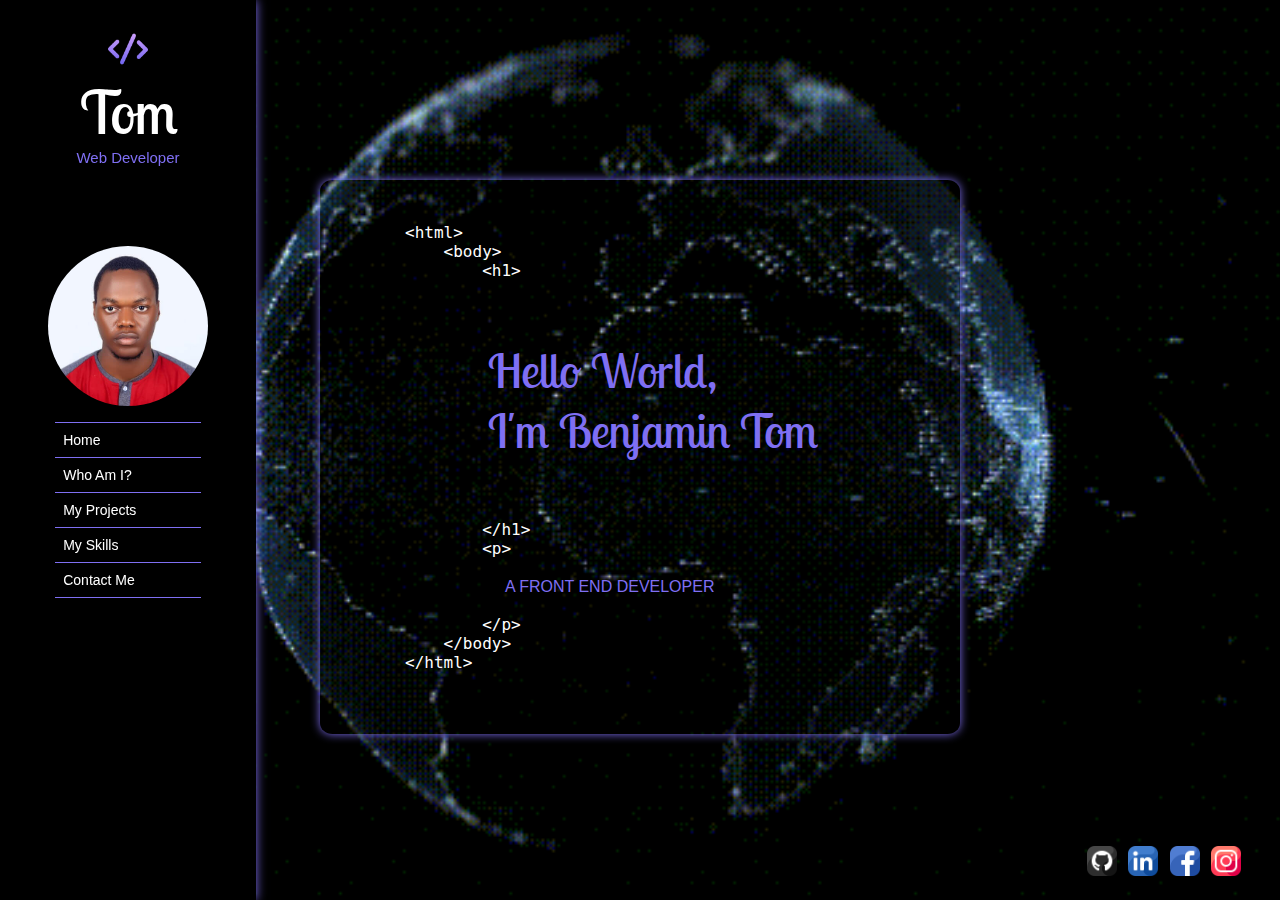
<file: index.html>
<!DOCTYPE html>
<html lang="en">
<head>
    <meta charset="UTF-8">
    <meta name="viewport" content="width=device-width, initial-scale=1.0">
    <link rel="icon" type="image/jpg" href="/images/logo.png">
    <link rel="stylesheet" href="landing.css">
    <title>Benjamin Tom</title>
</head>
<body>
    <!-- HAMBURGER BUTTON -->
    <div class="hamburgerMenu" onclick="toggleNav()">
        <div class="bar" id="bar1"></div>
        <div class="bar" id="bar2"></div>
        <div class="bar" id="bar3"></div>
    </div>
    <!-- HEADER -->
    <header class="header">
        <a href="index.html"><img class="logo" src="images/logo.png" alt="logo"></a>
        <div class="title">
            <h1>Tom</h1>
            <h3>Web Developer</h3>
        </div>
        <div class="profilePicture">
            <img src="images/profile picture (1).jpg" alt="profile picture">
        </div>
        <!-- NAVIGATION -->
        <nav>
            <ul class="navLinks">
                <li><a href="index.html">Home</a></li>
                <li><a href="about.html">Who Am I?</a></li>
                <li><a href="projects.html">My Projects</a></li>
                <li><a href="skills.html">My Skills</a></li>
                <li><a href="contact.html">Contact Me</a></li>
            </ul>
        </nav>
    </header>
    <!-- VIDEO BACKGROUND -->
    <section class="videoContainer">
        <img src="images/background (2).gif" alt="background media">
        <!-- CODES SNIPPET -->
        <section class="codes">
        <pre>
        <code>
        &lt;html&gt;
            &lt;body&gt;
                &lt;h1&gt;  
                <span class="one">
                Hello World, 
                I'm Benjamin Tom
                </span>
                &lt;/h1&gt;
                &lt;p&gt;
                <span class="two">
                                        a Front End Developer
                </span>
                &lt;/p&gt;
            &lt;/body&gt;
        &lt;/html&gt;
        </code>
        </pre>
        </section>
    </section>
    <!-- SOCIAL ICONS -->
    <section class="socials">
        <a href="https://github.com/btom7447" target="_blank"><img src="images/github.png" alt="GitHub"></a>
        <a href="https://www.linkedin.com/in/benjamin-tom-1820b9240/" target="_blank"><img src="images/linkedin (2).png" alt="LinkedIn"></a>
        <a href="https://www.facebook.com/benjamin.tom.71?mibextid=D4KYlr" target="_blank"><img src="images/facebook (2).png" alt="Facebook"></a>
        <a href="https://instagram.com/benjamin_tom_?utm_source=qr&igshid=MzNlNGNkZWQ4Mg%3D%3D" target="_blank"><img src="images/instagram (4).png" alt="Instagram"></a>
    </section>
    <!-- JAVASCRIPT CODES -->
    <script>
        let isOpen = false;

        function initNav() {
            const header = document.querySelector('.header');
            if (window.innerWidth <= 480) {     // DISPLAY OFF 
                header.style.display = 'none'; 
            }
        }

        function toggleNav() {
            isOpen = !isOpen;
            const bar1 = document.getElementById("bar1");
            const bar2 = document.getElementById("bar2");
            const bar3 = document.getElementById("bar3");
            const header = document.querySelector('.header');

            if (isOpen) {
                bar1.style.transform = 'rotate(-45deg) translate(-5px, 6px)';
                bar2.style.opacity = '0';
                bar3.style.transform = 'rotate(45deg) translate(-5px, -6px)';

                if (window.innerWidth <= 480) {
                    header.style.display = 'block'; // DISPLAY ON
                }
            } else {
                bar1.style.transform = 'none';
                bar2.style.opacity = '1';
                bar3.style.transform = 'none';

                if (window.innerWidth <= 480) {
                    header.style.display = 'none'; // DISPLAY OFF
                }
            }
        }

        window.onload = initNav;
    </script>
</body>
</html>
</file>
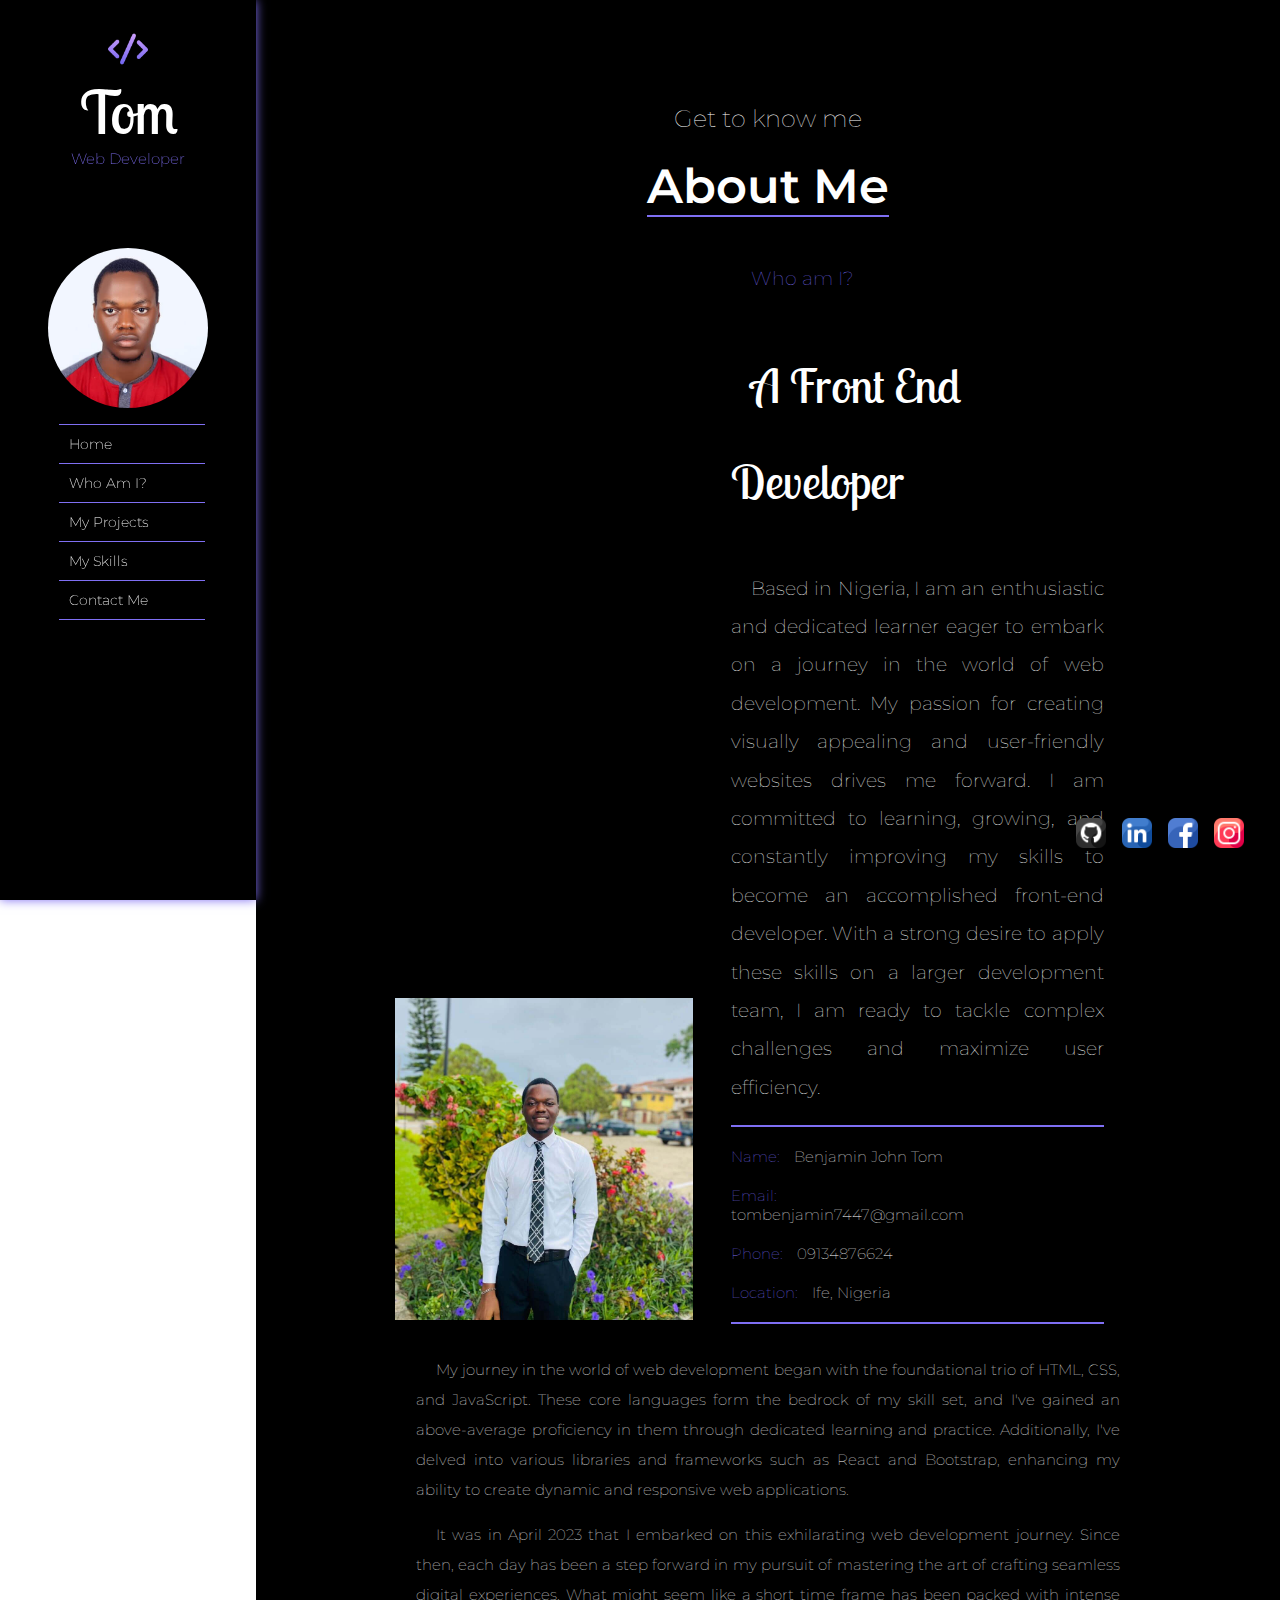
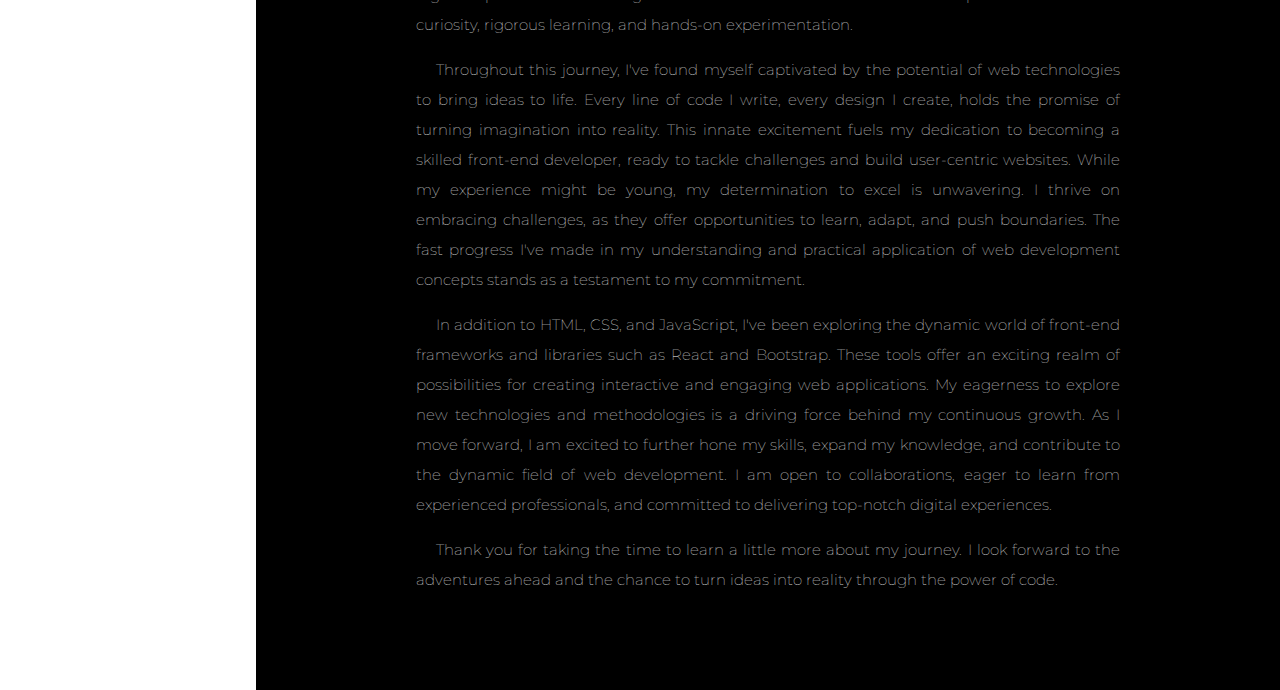
<file: about.html>
<!DOCTYPE html>
<html lang="en">
<head>
    <meta charset="UTF-8">
    <meta name="viewport" content="width=device-width, initial-scale=1.0">
    <link rel="Website Icon" type="png" href="/images/logo.png">
    <link rel="stylesheet" href="about.css">
    <title>Who Am I?</title>
</head>
<body>
    <!-- HAMBURGER BUTTON -->
    <div class="hamburgerMenu" onclick="toggleNav()">
        <div class="bar" id="bar1"></div>
        <div class="bar" id="bar2"></div>
        <div class="bar" id="bar3"></div>
    </div>
    <!-- HEADER -->
    <header class="header">
        <a href="index.html"><img class="logo" src="images/logo.png" alt="logo"></a>
        <div class="title">
            <h1>Tom</h1>
            <h3>Web Developer</h3>
        </div>
        <div class="profilePicture">
            <img src="images/profile picture (1).jpg" alt="profile picture">
        </div>
        <!-- NAVIGATION -->
        <nav>
            <ul class="navLinks">
                <li><a href="index.html">Home</a></li>
                <li><a href="about.html">Who Am I?</a></li>
                <li><a href="projects.html">My Projects</a></li>
                <li><a href="skills.html">My Skills</a></li>
                <li><a href="contact.html">Contact Me</a></li>
            </ul>
        </nav>
    </header>
    <!-- BODY -->
    <section class="aboutMe">
        <h3>Get to know me</h3>
        <h1>About Me</h1>
        <div class="aboutMeContainer">
            <div class="myPicture">
                <img src="images/profile picture (2).jpg" alt="Picture of Me">
            </div>
            <div class="bio">
                <div class="firstBio">
                    <h4>Who am I?</h4>
                    <h2>A Front End Developer</h2>
                    <p>
                        Based in Nigeria, I am an enthusiastic and dedicated learner eager to embark on a 
                        journey in the world of web development. My passion for creating visually appealing 
                        and user-friendly websites drives me forward. I am committed to learning, growing, 
                        and constantly improving my skills to become an accomplished front-end developer. 
                        With a strong desire to apply these skills on a larger development team, I am ready 
                        to tackle complex challenges and maximize user efficiency.
                    </p>
                </div>
                <div class="secondBio">
                    <h4><span class="bold">Name:</span>     Benjamin John Tom</h4>
                    <h4><span class="bold">Email:</span>    tombenjamin7447@gmail.com</h4>
                    <h4><span class="bold">Phone:</span>    09134876624</h4>
                    <h4><span class="bold">Location:</span> Ife, Nigeria</h4>
                </div>
            </div>
        </div>
        <div class="bioCont">
            <p>
                My journey in the world of web development began with the foundational trio of HTML, CSS, and JavaScript. 
                These core languages form the bedrock of my skill set, and I've gained an above-average proficiency in them 
                through dedicated learning and practice. Additionally, I've delved into various libraries and frameworks 
                such as React and Bootstrap, enhancing my ability to create dynamic and responsive web applications.
            </p>
            <p>
                It was in April 2023 that I embarked on this exhilarating web development journey. Since then, 
                each day has been a step forward in my pursuit of mastering the art of crafting seamless digital experiences. 
                What might seem like a short time frame has been packed with intense curiosity, rigorous learning, and hands-on experimentation. 
            </p>
            <p>
                Throughout this journey, I've found myself captivated by the potential of web technologies to bring ideas to life. 
                Every line of code I write, every design I create, holds the promise of turning imagination into reality. 
                This innate excitement fuels my dedication to becoming a skilled front-end developer, ready to tackle challenges 
                and build user-centric websites. While my experience might be young, my determination to excel is unwavering. 
                I thrive on embracing challenges, as they offer opportunities to learn, adapt, and push boundaries. The fast progress 
                I've made in my understanding and practical application of web development concepts stands as a testament to my commitment.
            </p>
            <p> In addition to HTML, CSS, and JavaScript, I've been exploring the dynamic world of front-end frameworks and 
                libraries such as React and Bootstrap. These tools offer an exciting realm of possibilities for creating 
                interactive and engaging web applications. My eagerness to explore new technologies and methodologies is a driving 
                force behind my continuous growth. As I move forward, I am excited to further hone my skills, expand my knowledge, 
                and contribute to the dynamic field of web development. I am open to collaborations, eager to learn from experienced 
                professionals, and committed to delivering top-notch digital experiences.
            </p>
            <p>
                Thank you for taking the time to learn a little more about my journey. I look forward to the adventures 
                ahead and the chance to turn ideas into reality through the power of code.
            </p>
        </div>
    </section>
    <!-- SOCIAL ICONS -->
    <section class="socials">
        <a href="https://github.com/btom7447" target="_blank"><img src="images/github.png" alt="GitHub"></a>
        <a href="https://www.linkedin.com/in/benjamin-tom-1820b9240/" target="_blank"><img src="images/linkedin (2).png" alt="LinkedIn"></a>
        <a href="https://www.facebook.com/benjamin.tom.71?mibextid=D4KYlr" target="_blank"><img src="images/facebook (2).png" alt="Facebook"></a>
        <a href="https://instagram.com/benjamin_tom_?utm_source=qr&igshid=MzNlNGNkZWQ4Mg%3D%3D" target="_blank"><img src="images/instagram (4).png" alt="Instagram"></a>
    </section>
    <!-- JAVASCRIPT CODES -->
    <script>
        let isOpen = false;

        function initNav() {
            const header = document.querySelector('.header');
            if (window.innerWidth <= 480) {     // DISPLAY OFF 
                header.style.display = 'none'; 
            }
        }

        function toggleNav() {
            isOpen = !isOpen;
            const bar1 = document.getElementById("bar1");
            const bar2 = document.getElementById("bar2");
            const bar3 = document.getElementById("bar3");
            const header = document.querySelector('.header');

            if (isOpen) {
                bar1.style.transform = 'rotate(-45deg) translate(-5px, 6px)';
                bar2.style.opacity = '0';
                bar3.style.transform = 'rotate(45deg) translate(-5px, -6px)';

                if (window.innerWidth <= 480) {
                    header.style.display = 'block'; // DISPLAY ON
                }
            } else {
                bar1.style.transform = 'none';
                bar2.style.opacity = '1';
                bar3.style.transform = 'none';

                if (window.innerWidth <= 480) {
                    header.style.display = 'none'; // DISPLAY OFF
                }
            }
        }

        window.onload = initNav;
    </script>
</body>
</html>
</file>
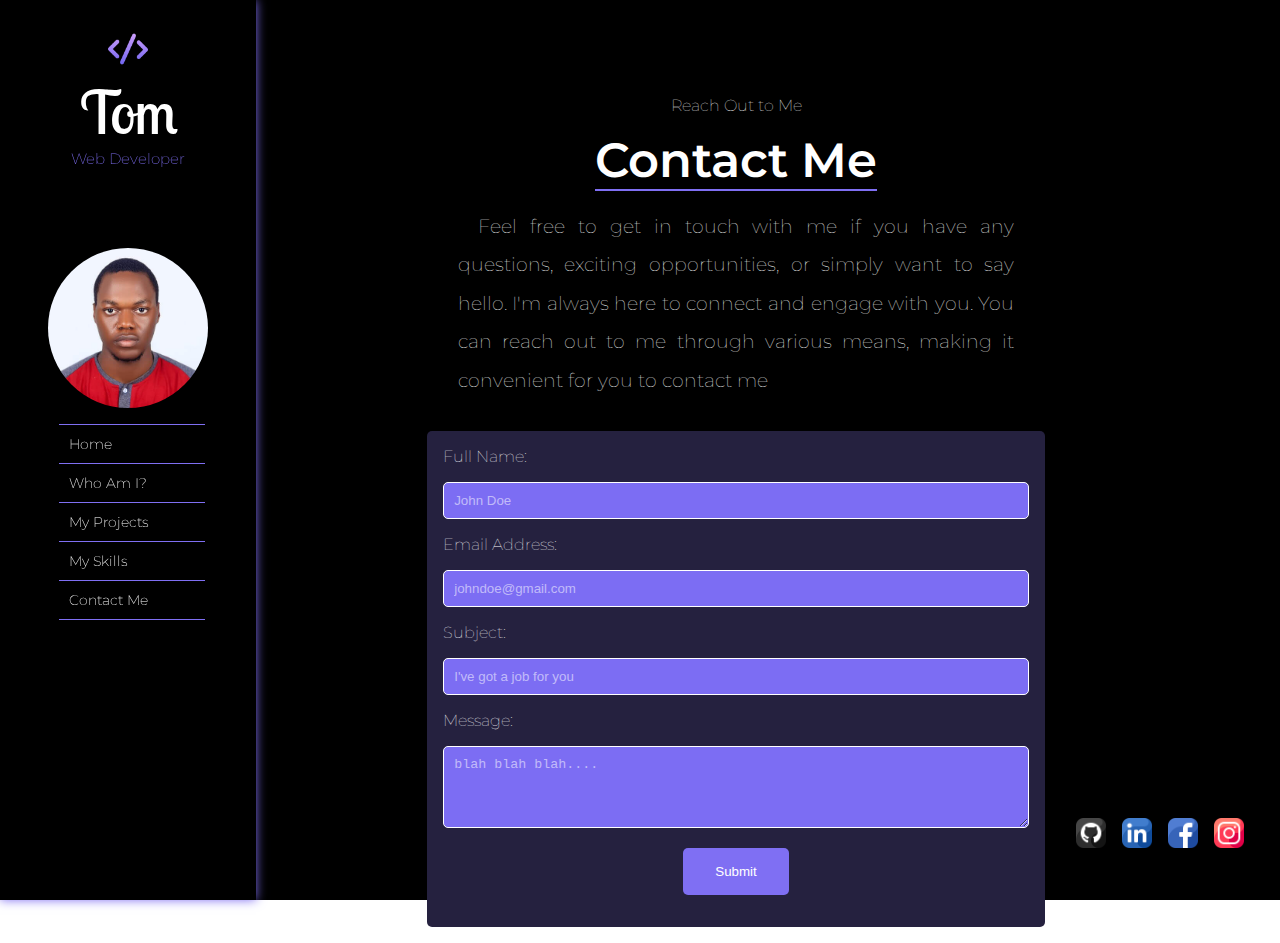
<file: contact.html>
<!DOCTYPE html>
<html lang="en">
<head>
    <meta charset="UTF-8">
    <meta name="viewport" content="width=device-width, initial-scale=1.0">
    <link rel="Website Icon" type="png" href="/images/logo.png">
    <link rel="stylesheet" href="contact.css">
    <link rel="stylesheet" href="https://use.fontawesome.com/releases/v5.8.1/css/all.css" integrity="sha384-50oBUHEmvpQ+1lW4y57PTFmhCaXp0ML5d60M1M7uH2+nqUivzIebhndOJK28anvf" crossorigin="anonymous">
    <title>Contact Me</title>
</head>
<body>
    <!-- HAMBURGER BUTTON -->
    <div class="hamburgerMenu" onclick="toggleNav()">
        <div class="bar" id="bar1"></div>
        <div class="bar" id="bar2"></div>
        <div class="bar" id="bar3"></div>
    </div>
    <!-- HEADER -->
    <header class="header">
        <a href="index.html"><img class="logo" src="images/logo.png" alt="logo"></a>
        <div class="title">
            <h1>Tom</h1>
            <h3>Web Developer</h3>
        </div>
        <div class="profilePicture">
            <img src="images/profile picture (1).jpg" alt="profile picture">
        </div>
        <!-- NAVIGATION -->
        <nav>
            <ul class="navLinks">
                <li><a href="index.html">Home</a></li>
                <li><a href="about.html">Who Am I?</a></li>
                <li><a href="projects.html">My Projects</a></li>
                <li><a href="skills.html">My Skills</a></li>
                <li><a href="contact.html">Contact Me</a></li>
            </ul>
        </nav>
    </header>
    
    <!-- BODY -->
    <section class="contacts">
        <h3>Reach Out to Me</h3>
        <h1>Contact Me</h1>
        <p>
            Feel free to get in touch with me if you have any questions, exciting opportunities, 
            or simply want to say hello. I'm always here to connect and engage with you. You can 
            reach out to me through various means, making it convenient for you to contact me
        </p>
        <div class="formContainer">
            <form id="contactForm" method="post" action="submit.php">
                <div class="formGroup">
                    <label for="fullName">Full Name:</label>
                    <input type="text" id="fullName" name="fullName" placeholder="John Doe" required>
                </div>
                <div class="formGroup">
                    <label for="emailAddress">Email Address:</label>
                    <input type="email" id="emailAddress" name="emailAddress" placeholder="johndoe@gmail.com" required>
                </div>
                <div class="formGroup">
                    <label for="subject">Subject:</label>
                    <input type="text" id="subject" name="subject" placeholder="I've got a job for you" required>
                </div>
                <div class="formGroup">
                    <label for="message">Message:</label>
                    <textarea id="message" name="message" rows="4" placeholder="blah blah blah...." required></textarea>
                </div>
                <div class="formGroup">
                    <button type="submit"class="btn btn-primary"><i class="fa fa-paper-plane"></i>  Submit</button>
                </div>
            </form>
        </div>
    </section>

    <!-- SOCIAL ICONS -->
    <section class="socials">
        <a href="https://github.com/btom7447" target="_blank"><img src="images/github.png" alt="GitHub"></a>
        <a href="https://www.linkedin.com/in/benjamin-tom-1820b9240/" target="_blank"><img src="images/linkedin (2).png" alt="LinkedIn"></a>
        <a href="https://www.facebook.com/benjamin.tom.71?mibextid=D4KYlr" target="_blank"><img src="images/facebook (2).png" alt="Facebook"></a>
        <a href="https://instagram.com/benjamin_tom_?utm_source=qr&igshid=MzNlNGNkZWQ4Mg%3D%3D" target="_blank"><img src="images/instagram (4).png" alt="Instagram"></a>
    </section>

    <!-- JAVASCRIPT CODES -->
    <script>
        let isOpen = false;

        function initNav() {
            const header = document.querySelector('.header');
            if (window.innerWidth <= 480) {     // DISPLAY OFF 
                header.style.display = 'none'; 
            }
        }

        function toggleNav() {
            isOpen = !isOpen;
            const bar1 = document.getElementById("bar1");
            const bar2 = document.getElementById("bar2");
            const bar3 = document.getElementById("bar3");
            const header = document.querySelector('.header');

            if (isOpen) {
                bar1.style.transform = 'rotate(-45deg) translate(-5px, 6px)';
                bar2.style.opacity = '0';
                bar3.style.transform = 'rotate(45deg) translate(-5px, -6px)';

                if (window.innerWidth <= 480) {
                    header.style.display = 'block'; // DISPLAY ON
                }
            } else {
                bar1.style.transform = 'none';
                bar2.style.opacity = '1';
                bar3.style.transform = 'none';

                if (window.innerWidth <= 480) {
                    header.style.display = 'none'; // DISPLAY OFF
                }
            }
        }

        window.onload = initNav;
    </script>
</body>
</html>
</file>
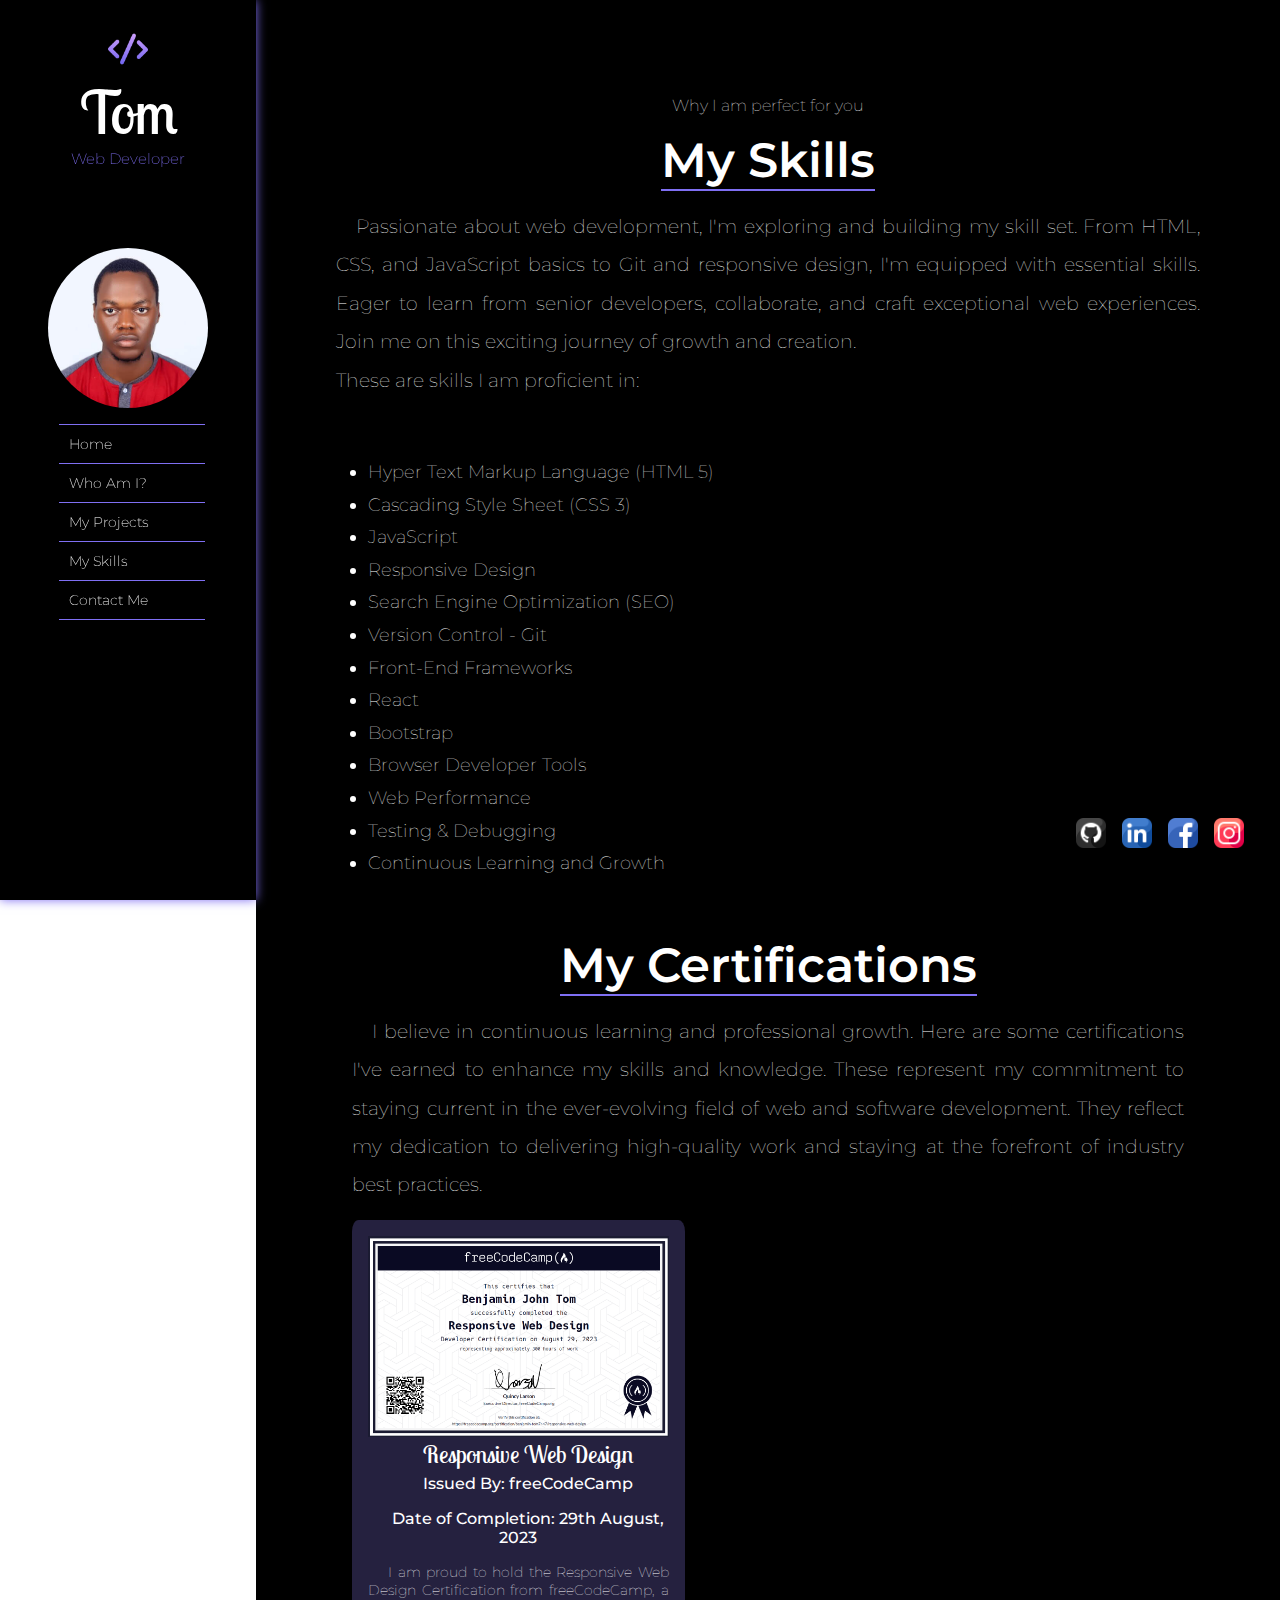
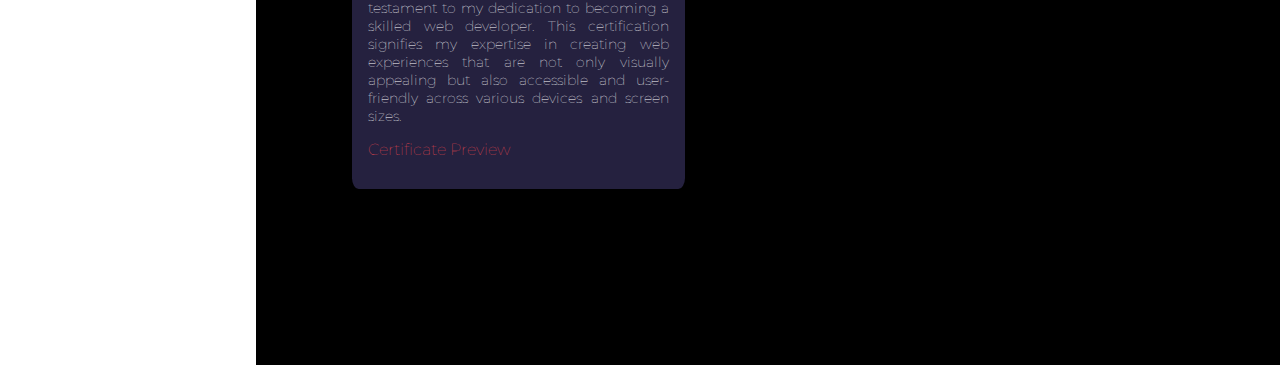
<file: skills.html>
<!DOCTYPE html>
<html lang="en">
<head>
    <meta charset="UTF-8">
    <meta name="viewport" content="width=device-width, initial-scale=1.0">
    <link rel="Website Icon" type="png" href="/images/logo.png">
    <link rel="stylesheet" href="skills.css">
    <title>My Skills</title>
</head>
<body>
    <!-- HAMBURGER BUTTON -->
    <div class="hamburgerMenu" onclick="toggleNav()">
        <div class="bar" id="bar1"></div>
        <div class="bar" id="bar2"></div>
        <div class="bar" id="bar3"></div>
    </div>
    <!-- HEADER -->
    <header class="header">
        <a href="index.html"><img class="logo" src="images/logo.png" alt="logo"></a>
        <div class="title">
            <h1>Tom</h1>
            <h3>Web Developer</h3>
        </div>
        <div class="profilePicture">
            <img src="images/profile picture (1).jpg" alt="profile picture">
        </div>
        <!-- NAVIGATION -->
        <nav>
            <ul class="navLinks">
                <li><a href="index.html">Home</a></li>
                <li><a href="about.html">Who Am I?</a></li>
                <li><a href="projects.html">My Projects</a></li>
                <li><a href="skills.html">My Skills</a></li>
                <li><a href="contact.html">Contact Me</a></li>
            </ul>
        </nav>
    </header>

    <!-- BODY -->
    <section class="skills">
        <h3>Why I am perfect for you</h3>
        <h1>My Skills</h1>
        <p>
            Passionate about web development, I'm exploring and building my skill set. 
            From HTML, CSS, and JavaScript basics to Git and responsive design, 
            I'm equipped with essential skills. Eager to learn from senior developers,
            collaborate, and craft exceptional web experiences. Join me on this exciting 
            journey of growth and creation. <br>
            <span class="bold">These are skills I am proficient in:</span>
        </p>
        <div class="skillSet">
            <ul>
                <li>Hyper Text Markup Language (HTML 5)</li>
                <li>Cascading Style Sheet (CSS 3)</li>
                <li>JavaScript</li>
                <li>Responsive Design</li>
                <li>Search Engine Optimization (SEO)</li>
                <li>Version Control - Git</li>
                <li>Front-End Frameworks</li>
                <li>React</li>
                <li>Bootstrap</li>
                <li>Browser Developer Tools</li>
                <li>Web Performance</li>
                <li>Testing & Debugging</li>
                <li>Continuous Learning and Growth</li>
            </ul>
        </div>
        <div class="certification">
            <h1>My Certifications</h1>
            <p>
                I believe in continuous learning and professional growth. 
                Here are some certifications I've earned to enhance my skills and knowledge. 
                These represent my commitment to staying current in the ever-evolving field of web and software development. 
                They reflect my dedication to delivering high-quality work and staying at the forefront of industry best practices.
            </p>
            
        <!-- CERTIFICATION LIST -->
        <div class="certificationList">
            <div class="certificationItem">
                <div class="certificationPreview">
                    <img src="images/certification (1).png" alt="Certification 1 Preview">
                </div>
                <h2>Responsive Web Design</h2>
                <h3>Issued By: freeCodeCamp</h3>
                <h3>Date of Completion: 29th August, 2023</h3>
                <p>
                    I am proud to hold the Responsive Web Design Certification from freeCodeCamp, 
                    a testament to my dedication to becoming a skilled web developer. This certification 
                    signifies my expertise in creating web experiences that are not only visually appealing 
                    but also accessible and user-friendly across various devices and screen sizes.
                </p>
                <a href="https://www.freecodecamp.org/certification/benjamin-tom7447/responsive-web-design" target="_blank">Certificate Preview</a></p>
            </div>
        </div>
    </section>
    
    <!-- SOCIAL ICONS -->
    <section class="socials">
        <a href="https://github.com/btom7447" target="_blank"><img src="images/github.png" alt="GitHub"></a>
        <a href="https://www.linkedin.com/in/benjamin-tom-1820b9240/" target="_blank"><img src="images/linkedin (2).png" alt="LinkedIn"></a>
        <a href="https://www.facebook.com/benjamin.tom.71?mibextid=D4KYlr" target="_blank"><img src="images/facebook (2).png" alt="Facebook"></a>
        <a href="https://instagram.com/benjamin_tom_?utm_source=qr&igshid=MzNlNGNkZWQ4Mg%3D%3D" target="_blank"><img src="images/instagram (4).png" alt="Instagram"></a>
    </section>
    
    <!-- JAVASCRIPT CODES -->
    <script>
        let isOpen = false;

        function initNav() {
            const header = document.querySelector('.header');
            if (window.innerWidth <= 480) {     // DISPLAY OFF 
                header.style.display = 'none'; 
            }
        }

        function toggleNav() {
            isOpen = !isOpen;
            const bar1 = document.getElementById("bar1");
            const bar2 = document.getElementById("bar2");
            const bar3 = document.getElementById("bar3");
            const header = document.querySelector('.header');

            if (isOpen) {
                bar1.style.transform = 'rotate(-45deg) translate(-5px, 6px)';
                bar2.style.opacity = '0';
                bar3.style.transform = 'rotate(45deg) translate(-5px, -6px)';

                if (window.innerWidth <= 480) {
                    header.style.display = 'block'; // DISPLAY ON
                }
            } else {
                bar1.style.transform = 'none';
                bar2.style.opacity = '1';
                bar3.style.transform = 'none';

                if (window.innerWidth <= 480) {
                    header.style.display = 'none'; // DISPLAY OFF
                }
            }
        }

        window.onload = initNav;
    </script>
</body>
</html>
</file>
<file: landing.css>
@import url('https://fonts.googleapis.com/css2?family=Lobster+Two:wght@700&display=swap');
*{ 
    /* outline: red solid 2px; */
    box-sizing: border-box;
    padding: 0;
    transition: all 0.3s ease 0s;
    scroll-behavior: smooth;
    overflow: hidden;
}
a {
    cursor: pointer;
    text-decoration: none;
}
body {
    margin: 0;
    padding: 0;
    font-size: 16px;
}
.hamburgerMenu {
    display: none;
    cursor: pointer;
}
.bar {
    width: 25px;
    height: 3px;
    background-color: #7f6ff3;
    margin: 6px 0;
}
/* HEADER */
header {
    position: fixed;
    top: 0;
    left: 0;
    width: 20%;
    height: 100%;
    padding: 1.5rem;
    background-color: #000000;
    box-shadow: 0 0 10px #7f6ff3;
    z-index: 10;
}
.logo {
    top: 1;
    width: 50px;
    height: 50px;
    object-fit: cover;
    padding: 5px;
    display: block;
    margin: auto;
}
.title h1 {
    font-family: "lobster two", sans-serif;
    font-weight: 500;
    font-size: 60px;
    text-align: center;
    color: #ffffff;
    margin: 0 0 0 0;
}
.title h3 {
    font-family: "montserrat", sans-serif;
    font-weight: 200;
    font-size: 15px;
    text-align: center;
    color: #7f6ff3;
    margin: 0 0 80px 0;
}
.profilePicture img {
    display: block;
    margin: auto;
    width: 10rem;
    height: 10rem;
    object-fit: cover;
    border-radius: 50%;
}
/* NAVIGATION */
.navLinks {
    width: 100%;
}
.navLinks li {
    list-style: none;
    display: block;
    width: 70%;
    text-align: left;
    padding: 0.5rem;
    margin:  auto;
    border-top: 1px solid #7f6ff3;
}
.navLinks li:last-child {
    border-bottom: 1px solid #7f6ff3;
}
.navLinks li  a {
    font-family: "Montserrat", sans-serif;
    font-weight: 200;
    font-size: 14px;
    color: #ffffff;
}
.navLinks li > a:hover, :active {
    color: #7f6ff3;
}
/* VIDEO BACKGROUND */
.videoContainer {
    margin: auto;
    padding: 5rem;
    width: 100vw;
    height: 100vh;
    position: relative;
}
.videoContainer img {
    position: absolute;
    top: 0;
    left: 0;
    width: 100%;
    height: 100%;
    object-fit: cover;
    z-index: -20;
}
/* CODE SNIPPET  */
.codes {
    position: absolute;
    top: 20%; 
    left: 25%; 
    margin: auto;
    width: 50%;
    height: fit-content;
    font-family: "Consolas", "monospace";
    font-size: 1rem;
    padding: 0.5rem;
    border-radius: 2%;
    color: #ffffff;
    background-color: rgba(0, 0, 0, 0.2);
    box-shadow: 0 0 10px #7f6ff3;
}
.codes .one {
    font-family: "lobster two", sans-serif;
    font-weight: 500;
    font-size: 3rem;
    color: #7f6ff3;
}
.codes .two {
    font-family: "monteserrat", sans-serif;
    font-weight: 500;
    font-size: 1rem;
    text-transform: uppercase;
    color: #7f6ff3;
}
/* SOCIAL ICONS */
.socials{
    position: fixed;
    bottom: 20px;
    right: 20px;
    display: flex;
    flex-direction: row;
    align-items: center;
    justify-content: center;
    margin: auto;
    gap: 0.7rem;
    width: 12rem;
    padding: 0rem;
    z-index: 0;
}
.socials img {
    width: 30px;
    height: 30px;
}
.socials img:hover {
    transform: translateY(-5px);
}
/* MEDIA QUERY */
/*480px - MOBILE DEVICES*/
@media (max-width: 480px) {
    .hamburgerMenu {
        display: block;
        position: fixed;
        top: 20px;
        right: 20px; 
        z-index: 12; 
    }
    .hamburgerMenu::before, .hamburgerMenu::after {
        width: 20px;
    }
    .hamburgerMenu:active .header{
        display: block;
    }
    /* NAVIGATION BAR */
    header {
        display: none;
        position: fixed;
        top: 0;
        left: 0;
        width: 80%;
        height: 100vh;
        padding: 2rem;
        background-color: #000000;
        box-shadow: 0 0 10px #7f6ff3;
        z-index: 10;
    }
    .logo {
        top: 1;
        width: 50px;
        height: 50px;
        object-fit: cover;
        padding: 5px;
    }
    .title h1 {
        font-family: "lobster two", sans-serif;
        font-weight: 500;
        font-size: 3rem;
        text-align: center;
        color: #ffffff;
    }
    .title h3 {
        font-family: "montserrat", sans-serif;
        font-weight: 200;
        font-size: 1rem;
        color: #7f6ff3;
        margin: 0 0 2rem 0;
    }
    .profilePicture img {
        width: 8rem;
        height: 8rem;
        object-fit: cover;
        border-radius: 50%;
    }
    .navLinks {
        width: 100%;
    }
    .navLinks li {
        list-style: none;
        display: inline-block;
        justify-content: center;
        width: 70%;
        text-align: left;
        padding: 10px 0;
        margin: 0 0 0 35px;
        border-top: 1px solid #7f6ff3;
    }
    .navLinks li:last-child {
        border-bottom: 1px solid #7f6ff3;
    }
    .navLinks li a {
        font-family: "Montserrat", sans-serif;
        font-weight: 200;
        font-size: 0.7rem;
        color: #ffffff;
        padding: 10px;
    }
    .navLinks li > a:hover, :active {
        color: #7f6ff3;
    }
    /* BODY */
    .videoContainer {
        margin: auto;
        width: 100vw; 
        height: 100vh;
        overflow: hidden; 
        background-color: #000000;
        z-index: -2;
    }
    .videoContainer img {
        position: absolute;
        top: 50%; 
        left: 50%; 
        transform: translate(-50%, -50%); 
        width: 100%;
        height: 40%;
        max-height: 100%; 
        object-fit: cover;
        z-index: -1; 
    }
    /* CODE SNIPPET */
    .codes {
        position: absolute;
        top: 50%; 
        left: 50%; 
        transform: translate(-50%, -50%); 
        width: 80%;
        height: fit-content;
        font-family: "Consolas", "monospace";
        font-size: 0.5rem;
        padding: 0;
        border-radius: 2%;
        color: #ffffff;
        background-color: rgba(0, 0, 0, 0.2);
        box-shadow: 0 0 10px #7f6ff3;
    }
    .codes .one {
        font-family: "lobster two", sans-serif;
        font-weight: 500;
        font-size: 1.6rem;
        color: #7f6ff3;
    }
    .codes .two {
        font-family: "monteserrat", sans-serif;
        font-weight: 500;
        font-size: 0.6rem;
        text-transform: uppercase;
        color: #7f6ff3;
    }
    /* SOCIAL ICONS */
    .socials{
        position: fixed;
        bottom: 2rem;
        right: 1rem;
        display: flex;
        flex-direction: row;
        align-items: center;
        justify-content: center;
        margin: auto;
        gap: 0.5rem;
        width: 10rem;
        padding: 0rem;
        z-index: 0;
    }
    .socials a{
        width: 5rem;
        height: fit-content;
    }
    .socials img {
        width: 30px;
        height: 30px;
        object-fit: cover;
    }
    .socials img:hover {
        transform: none;
    }
}
/* 481PX - 1200PX - IPADS & TABETS */
@media (min-width: 481px) and (max-width: 1200px) {
    /* HEADER */
    header {
        position: fixed;
        top: 0;
        left: 0;
        width: 30%;
        height: 100vh;
        padding: 2rem;
        background-color: #000000;
        box-shadow: 0 0 10px #7f6ff3;
        z-index: 10;
        padding-top: 12rem;
    }
    .logo {
        top: 1;
        width: 50px;
        height: 50px;
        object-fit: cover;
        padding: 5px;
        display: block;
        margin: auto;
    }
    .title h1 {
        font-family: "lobster two", sans-serif;
        font-weight: 500;
        font-size: 60px;
        text-align: center;
        color: #ffffff;
        margin: 0 0 0 0;
    }
    .title h3 {
        font-family: "montserrat", sans-serif;
        font-weight: 200;
        font-size: 15px;
        text-align: center;
        color: #7f6ff3;
        margin: 0 0 80px 0;
    }
    .profilePicture img {
        display: block;
        margin: auto;
        width: 150px;
        height: 150px;
        object-fit: cover;
        border-radius: 50%;
    }
    /* NAVIGATION */
    .navLinks {
        width: 100%;
    }
    .navLinks li {
        list-style: none;
        display: inline-block;
        justify-content: center;
        width: 70%;
        text-align: left;
        padding: 10px 0;
        margin: 0 0 0 35px;
        border-top: 1px solid #7f6ff3;
    }
    .navLinks li:last-child {
        border-bottom: 1px solid #7f6ff3;
    }
    .navLinks li > a {
        font-family: "Montserrat", sans-serif;
        font-weight: 200;
        font-size: 14px;
        color: #ffffff;
        padding: 10px;
    }
    .navLinks li > a:hover, :active {
        color: #7f6ff3;
    }
    /* VIDEO BACKGROUND */
    .videoContainer {
        margin: auto;
        padding: 5rem;
        width: 100vw;
        height: 100vh;
        position: relative;
    }
    .videoContainer img {
        position: absolute;
        top: 0;
        left: 0;
        width: 100%;
        height: 100%;
        object-fit: cover;
        z-index: -20;
    }
    /* CODE SNIPPET  */
    .videoContainer {
        margin: auto;
        width: 100vw; 
        height: 100vh;
        overflow: hidden; 
        background-color: #000000;
        z-index: -2;
    }
    .videoContainer img {
        position: absolute;
        top: 50%; 
        left: 65%; 
        transform: translate(-50%, -50%); 
        width: 100%;
        height: 40%;
        max-height: 100%; 
        object-fit: cover;
        z-index: -1; 
    }
    .codes {
        position: absolute;
        top: 50%; 
        left: 65%; 
        transform: translate(-50%, -50%); 
        width: 60%;
        height: fit-content;
        font-family: "Consolas", "monospace";
        font-size: 1rem;
        padding: 0;
        border-radius: 2%;
        color: #ffffff;
        background-color: rgba(0, 0, 0, 0.2);
        box-shadow: 0 0 10px #7f6ff3;
    }
    .codes .one {
        font-family: "lobster two", sans-serif;
        font-weight: 500;
        font-size: 2.6rem;
        color: #7f6ff3;
    }
    .codes .two {
        font-family: "monteserrat", sans-serif;
        font-weight: 500;
        font-size: 1rem;
        text-transform: uppercase;
        color: #7f6ff3;
    }
    /* SOCIAL ICONS */
    .socials{
        position: fixed;
        bottom: 2rem;
        right: 2rem;
        display: flex;
        flex-direction: row;
        align-items: center;
        justify-content: center;
        margin: auto;
        gap: 0.5rem;
        width: 10rem;
        padding: 0rem;
        z-index: 0;
    }
    .socials a{
        width: 5rem;
        height: fit-content;
    }
    .socials img {
        width: 30px;
        height: 30px;
        object-fit: cover;
    }
    .socials img:hover {
        transform: none;
    }
}
</file>
<file: about.css>
@import url('https://fonts.googleapis.com/css2?family=Anton&family=Archivo+Black&family=Archivo:wght@800&family=Cabin:wght@500&family=Cinzel+Decorative:wght@900&family=Dancing+Script:wght@500&family=Great+Vibes&family=Lobster+Two:wght@700&family=Montserrat:wght@500&family=Noto+Naskh+Arabic:wght@600&family=Nunito+Sans:wght@300&family=Roboto+Mono:wght@700&display=swap');
* {
    /* outline: red solid 1px; */
    box-sizing: border-box;
    padding: 0;
    transition: all 0.3s ease 0s;
}
a {
    cursor: pointer;
    text-decoration: none;
}
body {
    margin: 0;
    padding: 0;
}
.hamburgerMenu {
    display: none;
    cursor: pointer;
}
.bar {
    width: 25px;
    height: 3px;
    background-color: #7f6ff3;
    margin: 6px 0;
}
/* HEADER */
header {
    position: fixed;
    top: 0;
    left: 0;
    width: 20%;
    height: 100%;
    padding: 1.5rem;
    background-color: #000000;
    box-shadow: 0 0 10px #7f6ff3;
    z-index: 10;
}
.logo {
    top: 1;
    width: 50px;
    height: 50px;
    object-fit: cover;
    padding: 5px;
    display: block;
    margin: auto;
}
.title h1 {
    font-family: "lobster two", sans-serif;
    font-weight: 500;
    font-size: 60px;
    text-align: center;
    color: #ffffff;
    margin: 0 0 0 0;
}
.title h3 {
    font-family: "montserrat", sans-serif;
    font-weight: 200;
    font-size: 15px;
    text-align: center;
    color: #7f6ff3;
    margin: 0 0 80px 0;
}
.profilePicture img {
    display: block;
    margin: auto;
    width: 10rem;
    height: 10rem;
    object-fit: cover;
    border-radius: 50%;
}
/* NAVIGATION */
.navLinks {
    width: 100%;
}
.navLinks li {
    list-style: none;
    display: inline-block;
    justify-content: center;
    width: 70%;
    text-align: left;
    padding: 10px 0;
    margin: 0 0 0 35px;
    border-top: 1px solid #7f6ff3;
}
.navLinks li:last-child {
    border-bottom: 1px solid #7f6ff3;
}
.navLinks li > a {
    font-family: "Montserrat", sans-serif;
    font-weight: 200;
    font-size: 14px;
    color: #ffffff;
    padding: 10px;
}
.navLinks li > a:hover, :active {
    color: #7f6ff3;
}
/* body */
.aboutMe{
    background-color: #000000;
    height: fit-content;
    width: calc(100vw - 20%);
    padding: 5rem;
    position: absolute;
    top: 0;
    right: 0;
}
.aboutMe h3{
    font-family: "Montserrat", sans-serif;
    font-weight: lighter;
    font-size: 1.5rem;
    text-align: center;
    color: #ffffff;
}
.aboutMe h1{
    font-family: "Montserrat", sans-serif;
    font-weight: 600;
    font-size: 3rem;
    text-align: center;
    color: #ffffff;
    width: fit-content;
    margin: auto;
    border-bottom: 2px solid #7f6ff3;
}
.aboutMeContainer{
    display: flex;
    flex-direction: row;
    flex-wrap: wrap;
    align-items: flex-end;
    justify-content: right;
    gap: 0rem;
    margin: auto;
    width: 90%;
    height: fit-content;
    padding: 1rem;
}
.myPicture{
    width: 40%;
}
.myPicture img{
    width: 100%;
    height: 100%;
    object-fit: cover;
}
.bio{
    width: 50%;
    height: fit-content;
    display: flex;
    flex-direction: column;
    margin: auto;
}
.firstBio{
    width: 100%;
    height: fit-content;
    border-bottom: 2px solid #7f6ff3;
    /* TEXT EDIT */
    font-family: "Montserrat", sans-serif;
    font-weight: lighter;
    font-size: 1.2rem;
    text-align: justify;
    color: #ffffff;
    line-height: 2;
    text-indent: 20px;
}
.firstBio h4{
    font-family: "Montserrat", sans-serif;
    font-weight: lighter;
    font-size: 1.2rem;
    text-align: left;
    color: #7f6ff3;
}
.firstBio h2{
    font-family: "lobster two", sans-serif;
    font-weight: 500;
    font-size: 3rem;
    text-align: left;
    color: #ffffff;
}
.secondBio{
    border-bottom: 2px solid #7f6ff3;
}
.secondBio h4{
    font-family: "Montserrat", sans-serif;
    font-weight:lighter;
    font-size: 15px;
    text-align: left;
    color: #ffffff;
    width: 70%;
}
.bold{
    color: #7f6ff3;
    margin-right: 10px;
}
.bioCont{
    padding: 0rem 5rem;
    font-family: "Montserrat", sans-serif;
    font-weight: lighter;
    font-size: 15px;
    text-align: justify;
    color: #ffffff;
    line-height: 2;
    text-indent: 20px;
}
/* SOCIAL ICONS */
.socials{
    position: fixed;
    bottom: 3rem;
    right: 5rem;
    display: flex;
    flex-direction: row;
    align-items: center;
    justify-content: center;
    margin: auto;
    gap: 1rem;
    width: 5rem;
    padding: 0rem;
}
.socials img {
    width: 30px;
    height: 30px;
}
.socials img:hover {
    transform: translateY(-5px);
}

/* MEDIA QUERY */
/*480px - MOBILE DEVICES*/
@media (max-width: 480px) {
    .hamburgerMenu {
        display: block;
        position: absolute;
        top: 20px;
        right: 20px; 
        z-index: 12; 
    }
    .hamburgerMenu::before, .hamburgerMenu::after {
        width: 20px;
    }
    .hamburgerMenu:active .header{
        display: block;
    }
    /* NAVIGATION BAR */
    header {
        display: none;
        position: fixed;
        top: 0;
        left: 0;
        width: 80%;
        height: 100vh;
        padding: 2rem;
        background-color: #000000;
        box-shadow: 0 0 10px #7f6ff3;
        z-index: 10;
    }
    .logo {
        top: 1;
        width: 50px;
        height: 50px;
        object-fit: cover;
        padding: 5px;
    }
    .title h1 {
        font-family: "lobster two", sans-serif;
        font-weight: 500;
        font-size: 3rem;
        text-align: center;
        color: #ffffff;
    }
    .title h3 {
        font-family: "montserrat", sans-serif;
        font-weight: 200;
        font-size: 1rem;
        color: #7f6ff3;
        margin: 0 0 2rem 0;
    }
    .profilePicture img {
        width: 8rem;
        height: 8rem;
        object-fit: cover;
        border-radius: 50%;
    }
    .navLinks {
        width: 100%;
    }
    .navLinks li {
        list-style: none;
        display: inline-block;
        justify-content: center;
        width: 70%;
        text-align: left;
        padding: 10px 0;
        margin: 0 0 0 35px;
        border-top: 1px solid #7f6ff3;
    }
    .navLinks li:last-child {
        border-bottom: 1px solid #7f6ff3;
    }
    .navLinks li > a {
        font-family: "Montserrat", sans-serif;
        font-weight: 200;
        font-size: 0.7rem;
        color: #ffffff;
        padding: 10px;
    }
    .navLinks li > a:hover, :active {
        color: #7f6ff3;
    }
    /* body */
    .aboutMe{
        background-color: #000000;
        height: fit-content;
        width: 100vw;
        padding: 1rem;
    }
    .aboutMe h3{
        font-family: "Montserrat", sans-serif;
        font-weight: lighter;
        font-size: 1rem;
        text-align: center;
        color: #ffffff;
    }
    .aboutMe h1{
        font-family: "Montserrat", sans-serif;
        font-weight: 600;
        font-size: 2rem;
        text-align: center;
        color: #ffffff;
        width: fit-content;
        margin: auto;
        border-bottom: 2px solid #7f6ff3;
    }
    .aboutMeContainer{
        display: flex;
        flex-direction: column;
        flex-wrap: wrap;
        gap: 1rem;
        margin: auto;
        width: 100%;
        height: fit-content;
        padding: 1rem;
    }
    .myPicture{
        width: 100%;
        height: 15rem;
    }
    .myPicture img{
        width: 100%;
        height: 100%;
        object-fit: cover;
    }
    .bio{
        width: 100%;
        height: fit-content;
        display: flex;
        flex-direction: column;
        margin: auto;
    }
    .firstBio{
        width: 100%;
        height: fit-content;
        border-bottom: 2px solid #7f6ff3;
        /* TEXT EDIT */
        font-family: "Montserrat", sans-serif;
        font-weight: lighter;
        font-size: 0.7rem;
        text-align: justify;
        color: #ffffff;
        line-height: 1.5;
        text-indent: 20px;
    }
    .firstBio h4{
        font-family: "Montserrat", sans-serif;
        font-weight: lighter;
        font-size: 1rem;
        text-align: left;
        color: #7f6ff3;
    }
    .firstBio h2{
        font-family: "lobster two", sans-serif;
        font-weight: 500;
        font-size: 2rem;
        text-align: left;
        color: #ffffff;
    }
    .secondBio{
        border-bottom: 2px solid #7f6ff3;
    }
    .secondBio h4{
        font-family: "Montserrat", sans-serif;
        font-weight:lighter;
        font-size: 0.7rem;
        text-align: left;
        color: #ffffff;
        width: 100%;
    }
    .bold{
        color: #7f6ff3;
        margin-right: 10px;
    }
    .bioCont{
        padding: 1rem;
        font-family: "Montserrat", sans-serif;
        font-weight: lighter;
        font-size: 0.7rem;
        text-align: justify;
        color: #ffffff;
        line-height: 1.5;
        text-indent: 20px;
        margin-bottom: 4rem;
    }
    /* SOCIAL ICONS */
    .socials{
        position: fixed;
        bottom: 20px;
        right: 80px;
        display: flex;
        flex-direction: row;
        align-items: center;
        justify-content: center;
        margin: auto;
        gap: 1rem;
        width: 5rem;
        padding: 0rem;
    }
    .socials img {
        width: 30px;
        height: 30px;
    }
    .socials img:hover {
        transform: none;
    }
}
/* 481PX - 1200PX - IPADS & TABETS */
@media (min-width: 481px) and (max-width: 1200px) {
    /* HEADER */
    header {
        position: fixed;
        top: 0;
        left: 0;
        width: 30%;
        height: 100vh;
        padding: 2rem;
        background-color: #000000;
        box-shadow: 0 0 10px #7f6ff3;
        z-index: 10;
        padding-top: 12rem;
    }
    .logo {
        top: 1;
        width: 50px;
        height: 50px;
        object-fit: cover;
        padding: 5px;
        display: block;
        margin: auto;
    }
    .title h1 {
        font-family: "lobster two", sans-serif;
        font-weight: 500;
        font-size: 60px;
        text-align: center;
        color: #ffffff;
        margin: 0 0 0 0;
    }
    .title h3 {
        font-family: "montserrat", sans-serif;
        font-weight: 200;
        font-size: 15px;
        text-align: center;
        color: #7f6ff3;
        margin: 0 0 80px 0;
    }
    .profilePicture img {
        display: block;
        margin: auto;
        width: 150px;
        height: 150px;
        object-fit: cover;
        border-radius: 50%;
    }
    /* NAVIGATION */
    .navLinks {
        width: 100%;
    }
    .navLinks li {
        list-style: none;
        display: inline-block;
        justify-content: center;
        width: 70%;
        text-align: left;
        padding: 10px 0;
        margin: 0 0 0 35px;
        border-top: 1px solid #7f6ff3;
    }
    .navLinks li:last-child {
        border-bottom: 1px solid #7f6ff3;
    }
    .navLinks li > a {
        font-family: "Montserrat", sans-serif;
        font-weight: 200;
        font-size: 14px;
        color: #ffffff;
        padding: 10px;
    }
    .navLinks li > a:hover, :active {
        color: #7f6ff3;
    }
    /* body */
    .aboutMe{
        background-color: #000000;
        height: fit-content;
        width: calc(100vw - 30%);
        padding: 2rem;
        position: absolute;
        top: 0;
        right: 0;
    }
    .aboutMe h3{
        font-family: "Montserrat", sans-serif;
        font-weight: lighter;
        font-size: 1rem;
        text-align: center;
        color: #ffffff;
    }
    .aboutMe h1{
        font-family: "Montserrat", sans-serif;
        font-weight: 600;
        font-size: 2rem;
        text-align: center;
        color: #ffffff;
        width: fit-content;
        margin: auto;
        border-bottom: 2px solid #7f6ff3;
    }
    .aboutMeContainer{
        display: flex;
        flex-direction: column;
        flex-wrap: wrap;
        gap: 1rem;
        margin: auto;
        width: 100%;
        height: fit-content;
        padding: 1rem;
    }
    .myPicture{
        width: 100%;
        height: 25rem;
    }
    .myPicture img{
        width: 100%;
        height: 100%;
        object-fit: cover;
    }
    .bio{
        width: 100%;
        height: fit-content;
        display: flex;
        flex-direction: column;
        margin: auto;
    }
    .firstBio{
        width: 100%;
        height: fit-content;
        border-bottom: 2px solid #7f6ff3;
        /* TEXT EDIT */
        font-family: "Montserrat", sans-serif;
        font-weight: lighter;
        font-size: 0.8rem;
        text-align: justify;
        color: #ffffff;
        line-height: 1.5;
        text-indent: 20px;
    }
    .firstBio h4{
        font-family: "Montserrat", sans-serif;
        font-weight: lighter;
        font-size: 1rem;
        text-align: left;
        color: #7f6ff3;
    }
    .firstBio h2{
        font-family: "lobster two", sans-serif;
        font-weight: 500;
        font-size: 2.2rem;
        text-align: center;
        color: #ffffff;
    }
    .secondBio{
        border-bottom: 2px solid #7f6ff3;
    }
    .secondBio h4{
        font-family: "Montserrat", sans-serif;
        font-weight:lighter;
        font-size: 0.8rem;
        text-align: left;
        color: #ffffff;
        width: 100%;
    }
    .bold{
        color: #7f6ff3;
        margin-right: 10px;
    }
    .bioCont{
        padding: 1rem;
        font-family: "Montserrat", sans-serif;
        font-weight: lighter;
        font-size: 0.8rem;
        text-align: justify;
        color: #ffffff;
        line-height: 1.5;
        text-indent: 20px;
        margin-bottom: 2rem;
    }
    /* SOCIAL ICONS */
    .socials{
        position: fixed;
        bottom: 3rem;
        right: 5rem;
        display: flex;
        flex-direction: row;
        align-items: center;
        justify-content: center;
        margin: auto;
        gap: 1rem;
        width: 5rem;
        padding: 0rem;
    }
    .socials img {
        width: 30px;
        height: 30px;
    }
    .socials img:hover {
        transform: none;
    }
}
</file>
<file: contact.css>
@import url('https://fonts.googleapis.com/css2?family=Anton&family=Archivo+Black&family=Archivo:wght@800&family=Cabin:wght@500&family=Cinzel+Decorative:wght@900&family=Dancing+Script:wght@500&family=Great+Vibes&family=Lobster+Two:wght@700&family=Montserrat:wght@500&family=Noto+Naskh+Arabic:wght@600&family=Nunito+Sans:wght@300&family=Roboto+Mono:wght@700&display=swap');
* {
    /* outline: red solid 1px; */
    box-sizing: border-box;
    padding: 0;
    transition: all 0.3s ease 0s;
}
a {
    cursor: pointer;
    text-decoration: none;
    color: #f34c4f;
}
body {
    margin: 0;
    padding: 0;
}
.hamburgerMenu {
    display: none;
    cursor: pointer;
}
.bar {
    width: 25px;
    height: 3px;
    background-color: #7f6ff3;
    margin: 6px 0;
}
/* HEADER */
header {
    position: fixed;
    top: 0;
    left: 0;
    width: 20%;
    height: 100%;
    padding: 1.5rem;
    background-color: #000000;
    box-shadow: 0 0 10px #7f6ff3;
    z-index: 10;
}
.logo {
    top: 1;
    width: 50px;
    height: 50px;
    object-fit: cover;
    padding: 5px;
    display: block;
    margin: auto;
}
.title h1 {
    font-family: "lobster two", sans-serif;
    font-weight: 500;
    font-size: 60px;
    text-align: center;
    color: #ffffff;
    margin: 0 0 0 0;
}
.title h3 {
    font-family: "montserrat", sans-serif;
    font-weight: 200;
    font-size: 15px;
    text-align: center;
    color: #7f6ff3;
    margin: 0 0 80px 0;
}
.profilePicture img {
    display: block;
    margin: auto;
    width: 10rem;
    height: 10rem;
    object-fit: cover;
    border-radius: 50%;
}
/* NAVIGATION */
.navLinks {
    width: 100%;
}
.navLinks li {
    list-style: none;
    display: inline-block;
    justify-content: center;
    width: 70%;
    text-align: left;
    padding: 10px 0;
    margin: 0 0 0 35px;
    border-top: 1px solid #7f6ff3;
}
.navLinks li:last-child {
    border-bottom: 1px solid #7f6ff3;
}
.navLinks li > a {
    font-family: "Montserrat", sans-serif;
    font-weight: 200;
    font-size: 14px;
    color: #ffffff;
    padding: 10px;
}
.navLinks li > a:hover, :active {
    color: #7f6ff3;
}

/* body */
.contacts {
    background-color: #000000;
    height: 100vh;
    width: calc(100vw - 15%);
    padding: 5rem;
    position: absolute;
    top: 0;
    right: 0;
    margin-bottom: 5rem;
}
.contacts>p{
    width: 60%;
    margin: 1rem auto;
    font-family: "Montserrat", sans-serif;
    font-weight: lighter;
    font-size: 1.2rem;
    text-align: justify;
    color: #ffffff;
    line-height: 2;
    text-indent: 20px;
}
.contacts>h3 {
    font-family: "Montserrat", sans-serif;
    font-weight: lighter;
    font-size: 1rem;
    text-align: center;
    color: #ffffff;
}
.contacts>h1 {
    font-family: "Montserrat", sans-serif;
    font-weight: 600;
    font-size: 3rem;
    text-align: center;
    color: #ffffff;
    width: fit-content;
    margin: auto;
    border-bottom: 2px solid #7f6ff3;
}
.formContainer{
   padding: 1rem;
   width: 70%;
   height: fit-content;
   margin: auto;
}
#contactForm {
    margin: 0 auto;
    padding: 1rem;
    background-color: #25213f;;
    border-radius: 5px;
}
.formGroup {
    margin-bottom: 1rem;
}

label {
    font-weight: bold;
    display: block;
    margin-bottom: 1rem;
    font-family: "Montserrat", sans-serif;
    font-weight: lighter;
    font-size: 1rem;
    text-align: justify;
    color: #ffffff;
}
input[type="text"], input[type="email"], textarea {
    width: 100%;
    padding: 10px;
    border: 1px solid #ffffff;
    border-radius: 5px;
    background-color: hsl(247, 85%, 69%);
    color: #ffffff;
}
input::placeholder, textarea::placeholder {
    color: #ffffff8a;
}
button[type="submit"] {
    display: block;
    margin: auto;
    background-color: #7f6ff3;
    color: #fff;
    padding: 1rem 2rem;
    border: none;
    border-radius: 5px;
    cursor: pointer;
}
button[type="submit"]:hover {
    background-color: #ffffff;
    color: #7f6ff3;
}

/* SOCIAL ICONS */
.socials{
    position: fixed;
    bottom: 3rem;
    right: 5rem;
    display: flex;
    flex-direction: row;
    align-items: center;
    justify-content: center;
    margin: auto;
    gap: 1rem;
    width: 5rem;
    padding: 0rem;
}
.socials img {
    width: 30px;
    height: 30px;
}
.socials img:hover {
    transform: translateY(-5px);
}
/* MEDIA QUERY */
/*480px - MOBILE DEVICES*/
@media (max-width: 480px) {
    .hamburgerMenu {
        display: block;
        position: absolute;
        top: 20px;
        right: 20px; 
        z-index: 12; 
    }
    .hamburgerMenu::before, .hamburgerMenu::after {
        width: 20px;
    }
    .hamburgerMenu:active .header{
        display: block;
    }
    /* NAVIGATION BAR */
    header {
        display: none;
        position: fixed;
        top: 0;
        left: 0;
        width: 80%;
        height: 100vh;
        padding: 2rem;
        background-color: #000000;
        box-shadow: 0 0 10px #7f6ff3;
        z-index: 10;
    }
    .logo {
        top: 1;
        width: 50px;
        height: 50px;
        object-fit: cover;
        padding: 5px;
    }
    .title h1 {
        font-family: "lobster two", sans-serif;
        font-weight: 500;
        font-size: 3rem;
        text-align: center;
        color: #ffffff;
    }
    .title h3 {
        font-family: "montserrat", sans-serif;
        font-weight: 200;
        font-size: 1rem;
        color: #7f6ff3;
        margin: 0 0 2rem 0;
    }
    .profilePicture img {
        width: 8rem;
        height: 8rem;
        object-fit: cover;
        border-radius: 50%;
    }
    .navLinks {
        width: 100%;
    }
    .navLinks li {
        list-style: none;
        display: inline-block;
        justify-content: center;
        width: 70%;
        text-align: left;
        padding: 10px 0;
        margin: 0 0 0 35px;
        border-top: 1px solid #7f6ff3;
    }
    .navLinks li:last-child {
        border-bottom: 1px solid #7f6ff3;
    }
    .navLinks li > a {
        font-family: "Montserrat", sans-serif;
        font-weight: 200;
        font-size: 0.7rem;
        color: #ffffff;
        padding: 10px;
    }
    .navLinks li > a:hover, :active {
        color: #7f6ff3;
    }
    /* body */
    .contacts {
        background-color: #000000;
        height: 100vh;
        width: 100vw;
        padding: 1rem;
    }
    .contacts>p{
        width: 90%;
        margin: 1rem auto;
        font-family: "Montserrat", sans-serif;
        font-weight: lighter;
        font-size: 0.6rem;
        text-align: justify;
        color: #ffffff;
        line-height: 2;
        text-indent: 20px;
    }
    .contacts>h3 {
        font-family: "Montserrat", sans-serif;
        font-weight: lighter;
        font-size: 1rem;
        text-align: center;
        color: #ffffff;
    }
    .contacts>h1 {
        font-family: "Montserrat", sans-serif;
        font-weight: 600;
        font-size: 2rem;
        text-align: center;
        color: #ffffff;
        width: fit-content;
        margin: auto;
        border-bottom: 2px solid #7f6ff3;
    }
    .formContainer{
        padding: 1rem;
        width: 100%;
        height: fit-content;
        margin: auto;
        margin-bottom: 5rem;
    }
    #contactForm {
        margin: 0 auto;
        padding: 1rem;
        background-color: #25213f;;
        border-radius: 5px;
    }
    .formGroup {
        margin-bottom: 1rem;
    }
    label {
        font-weight: bold;
        display: block;
        margin-bottom: 0.5rem;
        font-family: "Montserrat", sans-serif;
        font-weight: lighter;
        font-size: 0.9rem;
        text-align: justify;
        color: #ffffff;
    }
    input[type="text"], input[type="email"], textarea {
        width: 100%;
        padding: 10px;
        border: 1px solid #ffffff;
        border-radius: 5px;
        background-color: #7f6ff3;
        color: #ffffff;
    }
    button[type="submit"] {
        display: block;
        margin: auto;
        background-color: #7f6ff3;
        color: #fff;
        padding: 1rem 2rem;
        border: none;
        border-radius: 5px;
        cursor: pointer;
    }
    button[type="submit"]:hover {
        background-color: #ffffff;
        color: #7f6ff3;
    }
    /* SOCIAL ICONS */
    .socials{
        position: fixed;
        bottom: 2rem;
        right: 1rem;
        display: flex;
        flex-direction: row;
        align-items: center;
        justify-content: center;
        margin: auto;
        gap: 0.5rem;
        width: 10rem;
        padding: 0rem;
        z-index: 0;
    }
    .socials img {
        width: 30px;
        height: 30px;
    }
    .socials img:hover {
        transform: none;
    }
}
/* 481PX - 1200PX - IPADS & TABETS */
@media (min-width: 481px) and (max-width: 1200px) {
    /* HEADER */
    header {
        position: fixed;
        top: 0;
        left: 0;
        width: 30%;
        height: 100vh;
        padding: 2rem;
        background-color: #000000;
        box-shadow: 0 0 10px #7f6ff3;
        z-index: 10;
        padding-top: 12rem;
    }
    .logo {
        top: 1;
        width: 50px;
        height: 50px;
        object-fit: cover;
        padding: 5px;
        display: block;
        margin: auto;
    }
    .title h1 {
        font-family: "lobster two", sans-serif;
        font-weight: 500;
        font-size: 60px;
        text-align: center;
        color: #ffffff;
        margin: 0 0 0 0;
    }
    .title h3 {
        font-family: "montserrat", sans-serif;
        font-weight: 200;
        font-size: 15px;
        text-align: center;
        color: #7f6ff3;
        margin: 0 0 80px 0;
    }
    .profilePicture img {
        display: block;
        margin: auto;
        width: 150px;
        height: 150px;
        object-fit: cover;
        border-radius: 50%;
    }
    /* NAVIGATION */
    .navLinks {
        width: 100%;
    }
    .navLinks li {
        list-style: none;
        display: inline-block;
        justify-content: center;
        width: 70%;
        text-align: left;
        padding: 10px 0;
        margin: 0 0 0 35px;
        border-top: 1px solid #7f6ff3;
    }
    .navLinks li:last-child {
        border-bottom: 1px solid #7f6ff3;
    }
    .navLinks li > a {
        font-family: "Montserrat", sans-serif;
        font-weight: 200;
        font-size: 14px;
        color: #ffffff;
        padding: 10px;
    }
    .navLinks li > a:hover, :active {
        color: #7f6ff3;
    }
    /* body */
    .contacts {
        background-color: #000000;
        height: 100vh;
        width: calc(100vw - 30%);
        padding: 3rem;
        position: absolute;
        top: 0;
        right: 0;
    }
    .contacts>p{
        width: 90%;
        margin: 1rem auto;
        font-family: "Montserrat", sans-serif;
        font-weight: lighter;
        font-size: 0.8rem;
        text-align: justify;
        color: #ffffff;
        line-height: 2;
        text-indent: 20px;
    }
    .contacts>h3 {
        font-family: "Montserrat", sans-serif;
        font-weight: lighter;
        font-size: 1rem;
        text-align: center;
        color: #ffffff;
    }
    .contacts>h1 {
        font-family: "Montserrat", sans-serif;
        font-weight: 600;
        font-size: 2rem;
        text-align: center;
        color: #ffffff;
        width: fit-content;
        margin: auto;
        border-bottom: 2px solid #7f6ff3;
    }
    .formContainer{
        padding: 1rem;
        width: 100%;
        height: fit-content;
        margin: auto;
    }
    #contactForm {
        margin: 0 auto;
        padding: 1rem;
        background-color: #25213f;;
        border-radius: 5px;
    }
    .formGroup {
        margin-bottom: 1rem;
    }
    label {
        font-weight: bold;
        display: block;
        margin-bottom: 1rem;
        font-family: "Montserrat", sans-serif;
        font-weight: lighter;
        font-size: 0.9rem;
        text-align: justify;
        color: #ffffff;
    }
    input[type="text"], input[type="email"], textarea {
        width: 100%;
        padding: 10px;
        border: 1px solid #ffffff;
        border-radius: 5px;
        background-color: #7f6ff3;
        color: #ffffff;
    }
    button[type="submit"] {
        display: block;
        margin: auto;
        background-color: #7f6ff3;
        color: #fff;
        padding: 1rem 2rem;
        border: none;
        border-radius: 5px;
        cursor: pointer;
    }
    button[type="submit"]:hover {
        background-color: #ffffff;
        color: #7f6ff3;
    }
    /* SOCIAL ICONS */
    .socials{
        position: fixed;
        bottom: 20px;
        right: 80px;
        display: flex;
        flex-direction: row;
        align-items: center;
        justify-content: center;
        margin: auto;
        gap: 1rem;
        width: 5rem;
        padding: 0rem;
    }
    .socials img {
        width: 30px;
        height: 30px;
    }
    .socials img:hover {
        transform: none;
    }
}
</file>
<file: skills.css>
@import url('https://fonts.googleapis.com/css2?family=Anton&family=Archivo+Black&family=Archivo:wght@800&family=Cabin:wght@500&family=Cinzel+Decorative:wght@900&family=Dancing+Script:wght@500&family=Great+Vibes&family=Lobster+Two:wght@700&family=Montserrat:wght@500&family=Noto+Naskh+Arabic:wght@600&family=Nunito+Sans:wght@300&family=Roboto+Mono:wght@700&display=swap');
* {
    /* outline: red solid 1px; */
    box-sizing: border-box;
    padding: 0;
    transition: all 0.3s ease 0s;
}
a {
    cursor: pointer;
    text-decoration: none;
    color: #f34c4f;
}
body {
    margin: 0;
    padding: 0;
}
.hamburgerMenu {
    display: none;
    cursor: pointer;
}
.bar {
    width: 25px;
    height: 3px;
    background-color: #7f6ff3;
    margin: 6px 0;
}
/* HEADER */
header {
    position: fixed;
    top: 0;
    left: 0;
    width: 20%;
    height: 100%;
    padding: 1.5rem;
    background-color: #000000;
    box-shadow: 0 0 10px #7f6ff3;
    z-index: 10;
}
.logo {
    top: 1;
    width: 50px;
    height: 50px;
    object-fit: cover;
    padding: 5px;
    display: block;
    margin: auto;
}
.title h1 {
    font-family: "lobster two", sans-serif;
    font-weight: 500;
    font-size: 60px;
    text-align: center;
    color: #ffffff;
    margin: 0 0 0 0;
}
.title h3 {
    font-family: "montserrat", sans-serif;
    font-weight: 200;
    font-size: 15px;
    text-align: center;
    color: #7f6ff3;
    margin: 0 0 80px 0;
}
.profilePicture img {
    display: block;
    margin: auto;
    width: 10rem;
    height: 10rem;
    object-fit: cover;
    border-radius: 50%;
}
/* NAVIGATION */
.navLinks {
    width: 100%;
}
.navLinks li {
    list-style: none;
    display: inline-block;
    justify-content: center;
    width: 70%;
    text-align: left;
    padding: 10px 0;
    margin: 0 0 0 35px;
    border-top: 1px solid #7f6ff3;
}
.navLinks li:last-child {
    border-bottom: 1px solid #7f6ff3;
}
.navLinks li > a {
    font-family: "Montserrat", sans-serif;
    font-weight: 200;
    font-size: 14px;
    color: #ffffff;
    padding: 10px;
}
.navLinks li > a:hover, :active {
    color: #7f6ff3;
}
/* body */
.skills {
    background-color: #000000;
    height: fit-content;
    width: calc(100vw - 20%);
    padding: 5rem;
    position: absolute;
    top: 0;
    right: 0;
}
.skills>p{
    margin: 1rem auto;
    font-family: "Montserrat", sans-serif;
    font-weight: lighter;
    font-size: 1.2rem;
    text-align: justify;
    color: #ffffff;
    line-height: 2;
    text-indent: 20px;
}
.skills>h3 {
    font-family: "Montserrat", sans-serif;
    font-weight: lighter;
    font-size: 1rem;
    text-align: center;
    color: #ffffff;
}
.skills>h1 {
    font-family: "Montserrat", sans-serif;
    font-weight: 600;
    font-size: 3rem;
    text-align: center;
    color: #ffffff;
    width: fit-content;
    margin: auto;
    border-bottom: 2px solid #7f6ff3;
}
.skillSet {
    width: 80%;
    height: fit-content;
    padding: 2rem;
    background-color: transparent;
    color: #ffffff;
}
.skillSet ul li {
    font-family: "Montserrat", sans-serif;
    font-weight: lighter;
    font-size: 1.1rem;
    text-align: justify;
    color: #ffffff;
    line-height: 1;
    margin-bottom: 15px;
}
/* CERTIFICATION */
.certification{
    width: 100%;
    height: fit-content;
    padding: 1rem;
    margin-bottom: 5rem;
   
}
.certification>p{
    margin: 1rem auto;
    font-family: "Montserrat", sans-serif;
    font-weight: lighter;
    font-size: 1.2rem;
    text-align: justify;
    color: #ffffff;
    line-height: 2;
    text-indent: 20px;
}
.certification>h1 {
    font-family: "Montserrat", sans-serif;
    font-weight: 600;
    font-size: 3rem;
    text-align: center;
    color: #ffffff;
    width: fit-content;
    margin: auto;
    border-bottom: 2px solid #7f6ff3;
}
.projectList{
    width: 100%;
    height: fit-content;
    display: flex;
    flex-direction: row;
    flex-wrap: wrap;
    justify-content: center;
    gap: 2rem;
    padding: 1rem;
}
.certificationItem {
    background-color: #25213f; 
    padding: 1rem; 
    width: 40%; 
    height: fit-content;
    border-radius: 2%;
    font-family: "Montserrat", sans-serif;
    font-weight: lighter;
    font-size: 1rem;
    text-align: justify;
    text-indent: 20px;
}
.certificationItem h2 {
    font-family: "lobster two", sans-serif;
    font-weight: 500;
    font-size: 1.5rem;
    text-align: center;
    color: #ffffff;
    margin: -0.5rem 0 -0.7rem 0;
}
.certificationItem h3{
    font-family: "montserrat", sans-serif;
    font-weight: 500;
    font-size: 1rem;
    text-align: center;
    color: #ffffff;
}
.certificationItem p {
    font-family: "Montserrat", sans-serif;
    font-weight: lighter;
    font-size: 0.9rem;
    text-align: justify;
    color: #ffffff;
    text-indent: 20px;
}
.certificationItem:hover {
    transform: scale(1.03);
}
.certificationPreview {
    max-width: 100%; 
    overflow: hidden; 
    margin-bottom: 10px;
}
.certificationPreview img,
.certificationPreview video {
    max-width: 100%; 
    height: auto; 
    display: block; 
}
/* SOCIAL ICONS */
.socials{
    position: fixed;
    bottom: 3rem;
    right: 5rem;
    display: flex;
    flex-direction: row;
    align-items: center;
    justify-content: center;
    margin: auto;
    gap: 1rem;
    width: 5rem;
    padding: 0rem;
}
.socials img {
    width: 30px;
    height: 30px;
}
.socials img:hover {
    transform: translateY(-5px);
}
/* MEDIA QUERY */
/*480px - MOBILE DEVICES*/
@media (max-width: 480px) {
    .hamburgerMenu {
        display: block;
        position: absolute;
        top: 20px;
        right: 20px; 
        z-index: 12; 
    }
    .hamburgerMenu::before, .hamburgerMenu::after {
        width: 20px;
    }
    .hamburgerMenu:active .header{
        display: block;
    }
    /* NAVIGATION BAR */
    header {
        display: none;
        position: fixed;
        top: 0;
        left: 0;
        width: 80%;
        height: 100vh;
        padding: 2rem;
        background-color: #000000;
        box-shadow: 0 0 10px #7f6ff3;
        z-index: 10;
    }
    .logo {
        top: 1;
        width: 50px;
        height: 50px;
        object-fit: cover;
        padding: 5px;
    }
    .title h1 {
        font-family: "lobster two", sans-serif;
        font-weight: 500;
        font-size: 3rem;
        text-align: center;
        color: #ffffff;
    }
    .title h3 {
        font-family: "montserrat", sans-serif;
        font-weight: 200;
        font-size: 1rem;
        color: #7f6ff3;
        margin: 0 0 2rem 0;
    }
    .profilePicture img {
        width: 8rem;
        height: 8rem;
        object-fit: cover;
        border-radius: 50%;
    }
    .navLinks {
        width: 100%;
    }
    .navLinks li {
        list-style: none;
        display: inline-block;
        justify-content: center;
        width: 70%;
        text-align: left;
        padding: 10px 0;
        margin: 0 0 0 35px;
        border-top: 1px solid #7f6ff3;
    }
    .navLinks li:last-child {
        border-bottom: 1px solid #7f6ff3;
    }
    .navLinks li > a {
        font-family: "Montserrat", sans-serif;
        font-weight: 200;
        font-size: 0.7rem;
        color: #ffffff;
        padding: 10px;
    }
    .navLinks li > a:hover, :active {
        color: #7f6ff3;
    }
    /* body */
    .skills {
        background-color: #000000;
        height: fit-content;
        width: 100vw;
        padding: 1rem;
    }
    .skills>p{
        margin: 1rem auto;
        font-family: "Montserrat", sans-serif;
        font-weight: lighter;
        font-size: 0.6rem;
        text-align: justify;
        color: #ffffff;
        line-height: 2;
        text-indent: 20px;
    }
    .skills>h3 {
        font-family: "Montserrat", sans-serif;
        font-weight: lighter;
        font-size: 1rem;
        text-align: center;
        color: #ffffff;
    }
    .skills>h1 {
        font-family: "Montserrat", sans-serif;
        font-weight: 600;
        font-size: 2rem;
        text-align: center;
        color: #ffffff;
        width: fit-content;
        margin: auto;
        border-bottom: 2px solid #7f6ff3;
    }
    .skillSet {
        width: 80%;
        height: fit-content;
        padding: 1rem;
        background-color: transparent;
        color: #ffffff;
        margin: auto;
        margin-bottom: 5rem;
    }
    .skillSet ul li {
        font-family: "Montserrat", sans-serif;
        font-weight: lighter;
        font-size: 0.6rem;
        text-align: justify;
        color: #ffffff;
        line-height: 1;
        margin-bottom: 15px;
    }   
    /* CERTIFICATION */
    .certification{
        width: 100%;
        height: fit-content;
        padding: 1rem;
        margin-bottom: 5rem;
    
    }
    .certification>p{
        margin: 1rem auto;
        font-family: "Montserrat", sans-serif;
        font-weight: lighter;
        font-size: 0.6rem;
        text-align: justify;
        color: #ffffff;
        line-height: 2;
        text-indent: 20px;
    }
    .certification>h1 {
        font-family: "Montserrat", sans-serif;
        font-weight: 600;
        font-size: 2rem;
        text-align: center;
        color: #ffffff;
        width: fit-content;
        margin: auto;
        border-bottom: 2px solid #7f6ff3;
    }
    .certificationList{
        width: 100%;
        height: fit-content;
        display: flex;
        flex-direction: row;
        flex-wrap: wrap;
        justify-content: center;
        gap: 2rem;
        padding: 1rem;
    }
    .certificationItem {
        background-color: #25213f; 
        padding: 1rem; 
        width: 100%; 
        height: fit-content;
        border-radius: 2%;
        font-family: "Montserrat", sans-serif;
        font-weight: lighter;
        font-size: 0.5rem;
        text-align: justify;
        text-indent: 20px;
    }
    .certificationItem h2 {
        font-family: "lobster two", sans-serif;
        font-weight: 500;
        font-size: 1rem;
        text-align: center;
        color: #ffffff;
        margin: -0.5rem 0 0rem 0;
    }
    .certificationItem h3{
        font-family: "montserrat", sans-serif;
        font-weight: 500;
        font-size: 0.5rem;
        text-align: center;
        color: #ffffff;
    }
    .certificationItem p {
        font-family: "Montserrat", sans-serif;
        font-weight: lighter;
        font-size: 0.5rem;
        text-align: justify;
        color: #ffffff;
        text-indent: 20px;
    }
    .certificationItem:hover {
        transform: scale(1.03);
    }
    .certificationPreview {
        max-width: 100%; 
        overflow: hidden; 
        margin-bottom: 10px;
    }
    .certificationPreview img,
    .certificationPreview video {
        max-width: 100%; 
        height: auto; 
        display: block; 
    }
    /* SOCIAL ICONS */
    .socials{
        position: fixed;
        bottom: 2rem;
        right: 1rem;
        display: flex;
        flex-direction: row;
        align-items: center;
        justify-content: center;
        margin: auto;
        gap: 0.5rem;
        width: 10rem;
        padding: 0rem;
        z-index: 0;
    }
    .socials img {
        width: 30px;
        height: 30px;
    }
    .socials img:hover {
        transform: none;
    }
}
/* 481PX - 1200PX - IPADS & TABETS */
@media (min-width: 481px) and (max-width: 1200px) {
    /* HEADER */
    header {
        position: fixed;
        top: 0;
        left: 0;
        width: 30%;
        height: 100vh;
        padding: 2rem;
        background-color: #000000;
        box-shadow: 0 0 10px #7f6ff3;
        z-index: 10;
        padding-top: 12rem;
    }
    .logo {
        top: 1;
        width: 50px;
        height: 50px;
        object-fit: cover;
        padding: 5px;
        display: block;
        margin: auto;
    }
    .title h1 {
        font-family: "lobster two", sans-serif;
        font-weight: 500;
        font-size: 60px;
        text-align: center;
        color: #ffffff;
        margin: 0 0 0 0;
    }
    .title h3 {
        font-family: "montserrat", sans-serif;
        font-weight: 200;
        font-size: 15px;
        text-align: center;
        color: #7f6ff3;
        margin: 0 0 80px 0;
    }
    .profilePicture img {
        display: block;
        margin: auto;
        width: 150px;
        height: 150px;
        object-fit: cover;
        border-radius: 50%;
    }
    /* NAVIGATION */
    .navLinks {
        width: 100%;
    }
    .navLinks li {
        list-style: none;
        display: inline-block;
        justify-content: center;
        width: 70%;
        text-align: left;
        padding: 10px 0;
        margin: 0 0 0 35px;
        border-top: 1px solid #7f6ff3;
    }
    .navLinks li:last-child {
        border-bottom: 1px solid #7f6ff3;
    }
    .navLinks li > a {
        font-family: "Montserrat", sans-serif;
        font-weight: 200;
        font-size: 14px;
        color: #ffffff;
        padding: 10px;
    }
    .navLinks li > a:hover, :active {
        color: #7f6ff3;
    }
    /* body */
    .skills {
        background-color: #000000;
        height: fit-content;
        width: calc(100vw - 30%);
        padding: 3rem;
        position: absolute;
        top: 0;
        right: 0;
    }
    .skills>p{
        margin: 1rem auto;
        font-family: "Montserrat", sans-serif;
        font-weight: lighter;
        font-size: 0.8rem;
        text-align: justify;
        color: #ffffff;
        line-height: 2;
        text-indent: 20px;
    }
    .skills>h3 {
        font-family: "Montserrat", sans-serif;
        font-weight: lighter;
        font-size: 1rem;
        text-align: center;
        color: #ffffff;
    }
    .skills>h1 {
        font-family: "Montserrat", sans-serif;
        font-weight: 600;
        font-size: 2rem;
        text-align: center;
        color: #ffffff;
        width: fit-content;
        margin: auto;
        border-bottom: 2px solid #7f6ff3;
    }
    .skillSet {
        width: 80%;
        height: fit-content;
        padding: 1rem;
        background-color: transparent;
        color: #ffffff;
        margin: auto;
        margin-bottom: 5rem;
    }
    .skillSet ul li {
        font-family: "Montserrat", sans-serif;
        font-weight: lighter;
        font-size: 0.8rem;
        text-align: justify;
        color: #ffffff;
        line-height: 1;
        margin-bottom: 15px;
    }
    /* CERTIFICATION */
    .certification{
        width: 100%;
        height: fit-content;
        padding: 1rem;
        margin-bottom: 5rem;
    
    }
    .certification>p{
        margin: 1rem auto;
        font-family: "Montserrat", sans-serif;
        font-weight: lighter;
        font-size: 0.8rem;
        text-align: justify;
        color: #ffffff;
        line-height: 2;
        text-indent: 20px;
    }
    .certification>h1 {
        font-family: "Montserrat", sans-serif;
        font-weight: 600;
        font-size: 2rem;
        text-align: center;
        color: #ffffff;
        width: fit-content;
        margin: auto;
        border-bottom: 2px solid #7f6ff3;
    }
    .certificationList{
        width: 100%;
        height: fit-content;
        display: flex;
        flex-direction: row;
        flex-wrap: wrap;
        justify-content: center;
        gap: 2rem;
        padding: 1rem;
    }
    .certificationItem {
        background-color: #25213f; 
        padding: 1rem; 
        width: 100%; 
        height: fit-content;
        border-radius: 2%;
        font-family: "Montserrat", sans-serif;
        font-weight: lighter;
        font-size: 0.6rem;
        text-align: justify;
        text-indent: 20px;
    }
    .certificationItem h2 {
        font-family: "lobster two", sans-serif;
        font-weight: 500;
        font-size: 1.5rem;
        text-align: center;
        color: #ffffff;
        margin: -0.5rem 0 0rem 0;
    }
    .certificationItem h3{
        font-family: "montserrat", sans-serif;
        font-weight: 500;
        font-size: 0.5rem;
        text-align: center;
        color: #ffffff;
    }
    .certificationItem p {
        font-family: "Montserrat", sans-serif;
        font-weight: lighter;
        font-size: 0.6rem;
        text-align: justify;
        color: #ffffff;
        text-indent: 20px;
    }
    .certificationItem:hover {
        transform: scale(1.03);
    }
    .certificationPreview {
        max-width: 100%; 
        overflow: hidden; 
        margin-bottom: 10px;
    }
    .certificationPreview img,
    .certificationPreview video {
        max-width: 100%; 
        height: auto; 
        display: block; 
    }
    /* SOCIAL ICONS */
    .socials{
        position: fixed;
        bottom: 20px;
        right: 80px;
        display: flex;
        flex-direction: row;
        align-items: center;
        justify-content: center;
        margin: auto;
        gap: 1rem;
        width: 5rem;
        padding: 0rem;
    }
    .socials img {
        width: 30px;
        height: 30px;
    }
    .socials img:hover {
        transform: none;
    }
}
</file>
